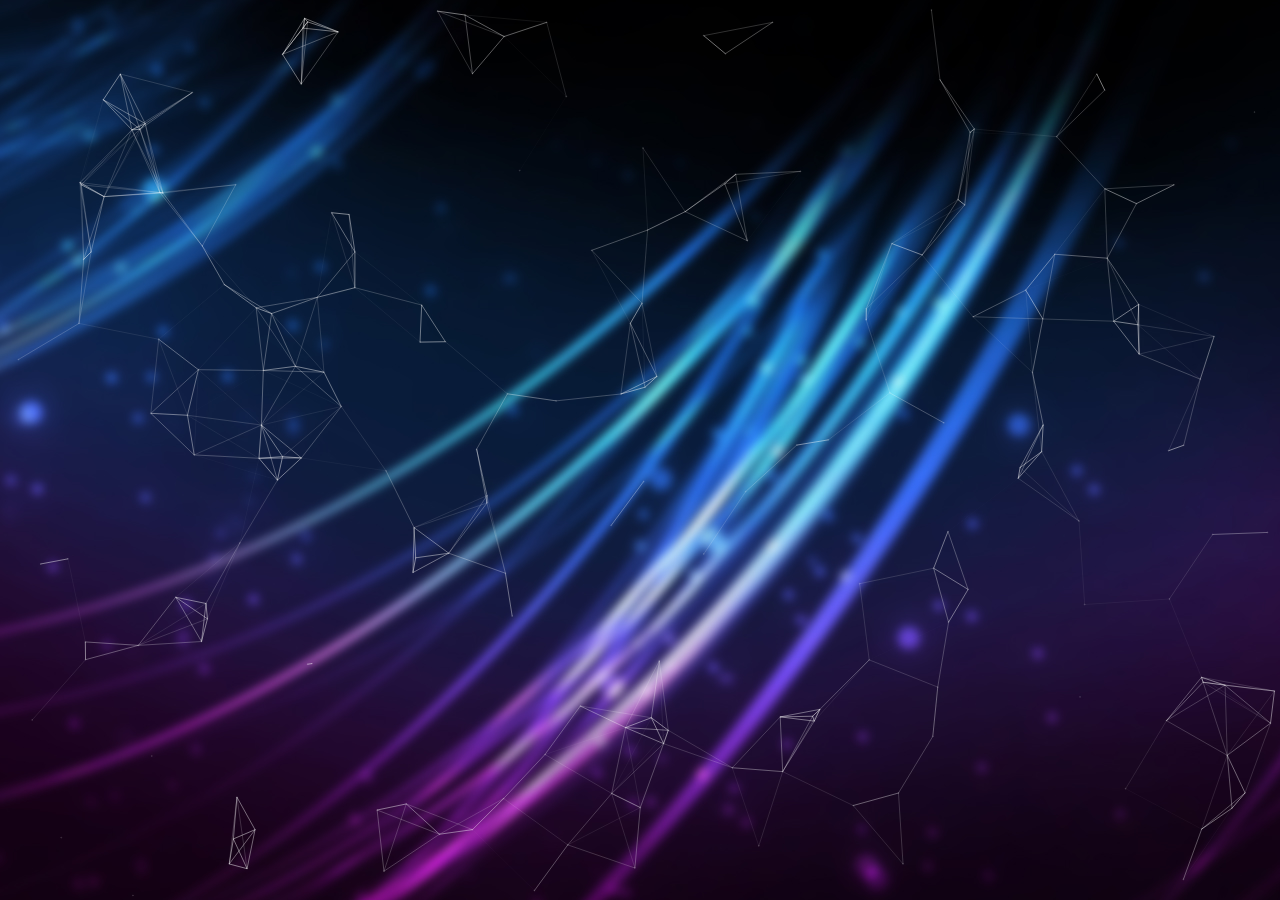
<file: canvas & slider background/index.html>
<!doctype html>
<html>

<head>
  <meta charset="utf-8">
  <title>background</title>
  <link rel="stylesheet" href="css/reset.css">
  <link rel="stylesheet" href="css/index.css">
  <link rel="stylesheet" href="css/slider.css">
</head>

<body>
  <ul class="slider">
    <li class="slider-img active">
      <img src="imgs/_1.jpg">
    </li>
    <li class="slider-img">
      <img src="imgs/_2.jpg">
    </li>
    <li class="slider-img">
      <img src="imgs/_3.jpg">
    </li>
    <li class="slider-img">
      <img src="imgs/_4.jpg">
    </li>
    <li class="slider-img behind">
      <img src="imgs/_5.jpg">
    </li>
  </ul>
  <canvas id="bg" width="100%" height="100%">Your browser does not support the HTML5 canvas tag.</canvas>
  <script src="js/background.js"></script>
  <script src="js/slider.js"></script>
</body>

</html>
</file>
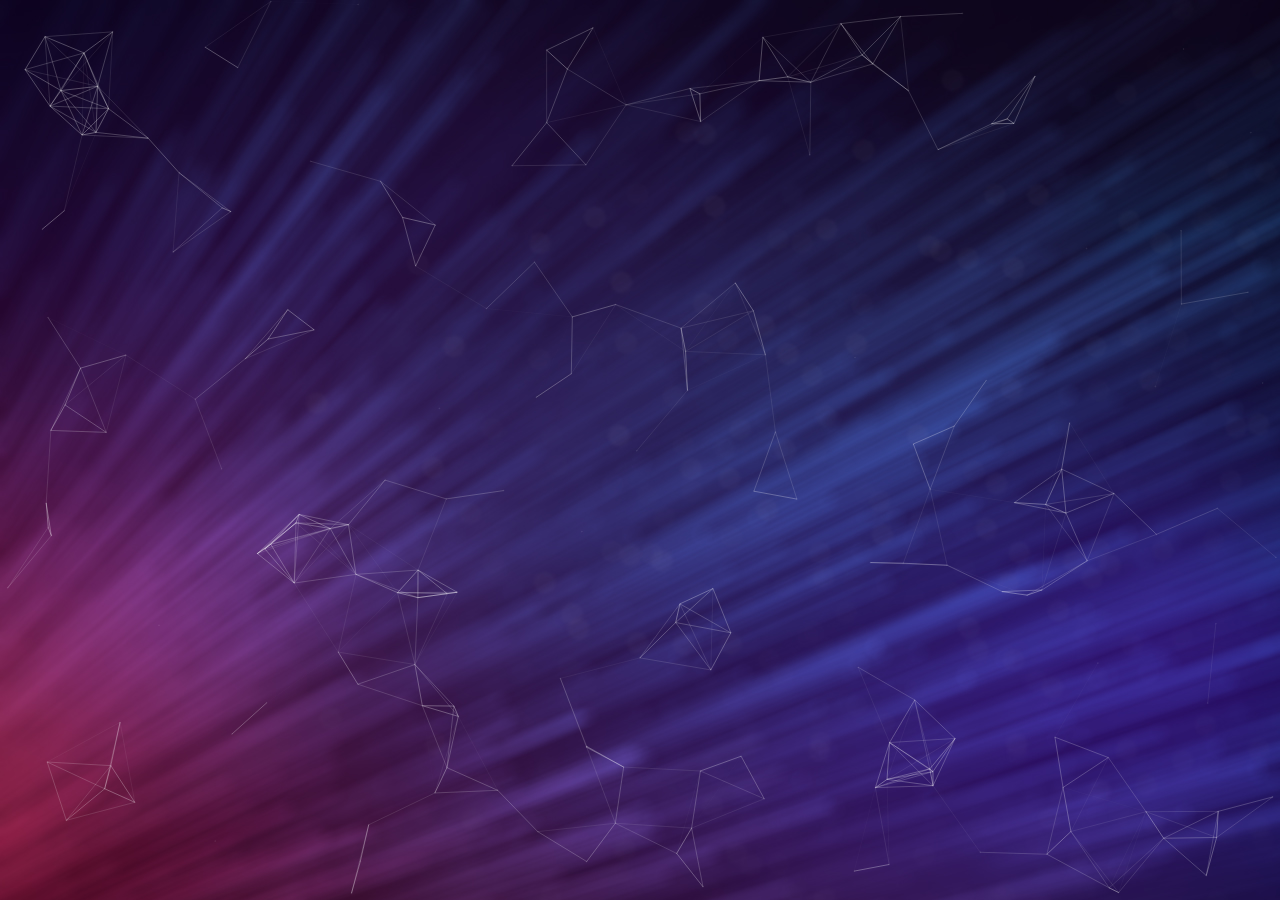
<file: canvas_background/index.html>
<!doctype html>
<html>
	<head>
		<meta charset = "utf-8">
		<title>background</title>
		<link rel="stylesheet" href="css/index.css">
	</head>
	<body>
		<canvas id="bg" width="100%" height="100%">Your browser does not support the HTML5 canvas tag.</canvas>
		<script src="js/background.js"></script>
	</body>
</html>
</file>
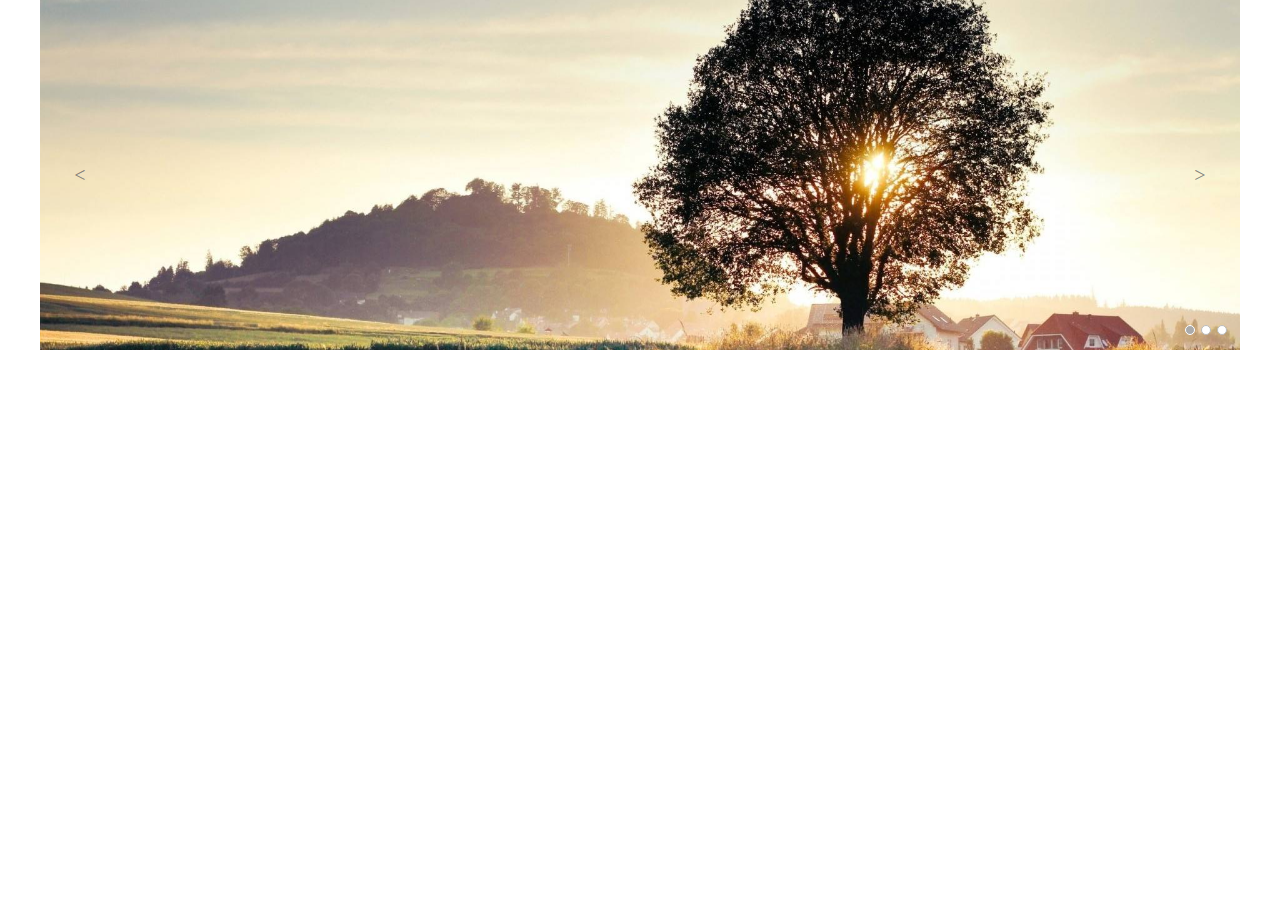
<file: slider/index.html>
<!DOCTYPE html>
<html>
<head>
  <meta charset="UTF-8">
  <title>slider</title>
  <link rel="stylesheet" href="css/index.css">
</head>
<body>
  <div class="slider-container">
    <ul class="slider">
      <li class="slider-lst">
        <img class="slider-content" src="imgs/1.jpg" alt="" width="100%">
      </li>
      <li class="slider-lst">
        <img class="slider-content" src="imgs/2.jpg" alt="" width="100%">
      </li>
      <li class="slider-lst">
        <img class="slider-content" src="imgs/3.jpg" alt="" width="100%">
      </li> 
    </ul>
    <p class="arrow-right">&gt;</p>
    <p class="arrow-left">&lt;</p>
    <!-- <ul class="slider-dots">
      <li class="slider-dot active"></li>
      <li class="slider-dot"></li>
      <li class="slider-dot"></li>
    </ul> -->
  </div>
  <script src="js/index.js"></script>
</body>
</html>
</file>
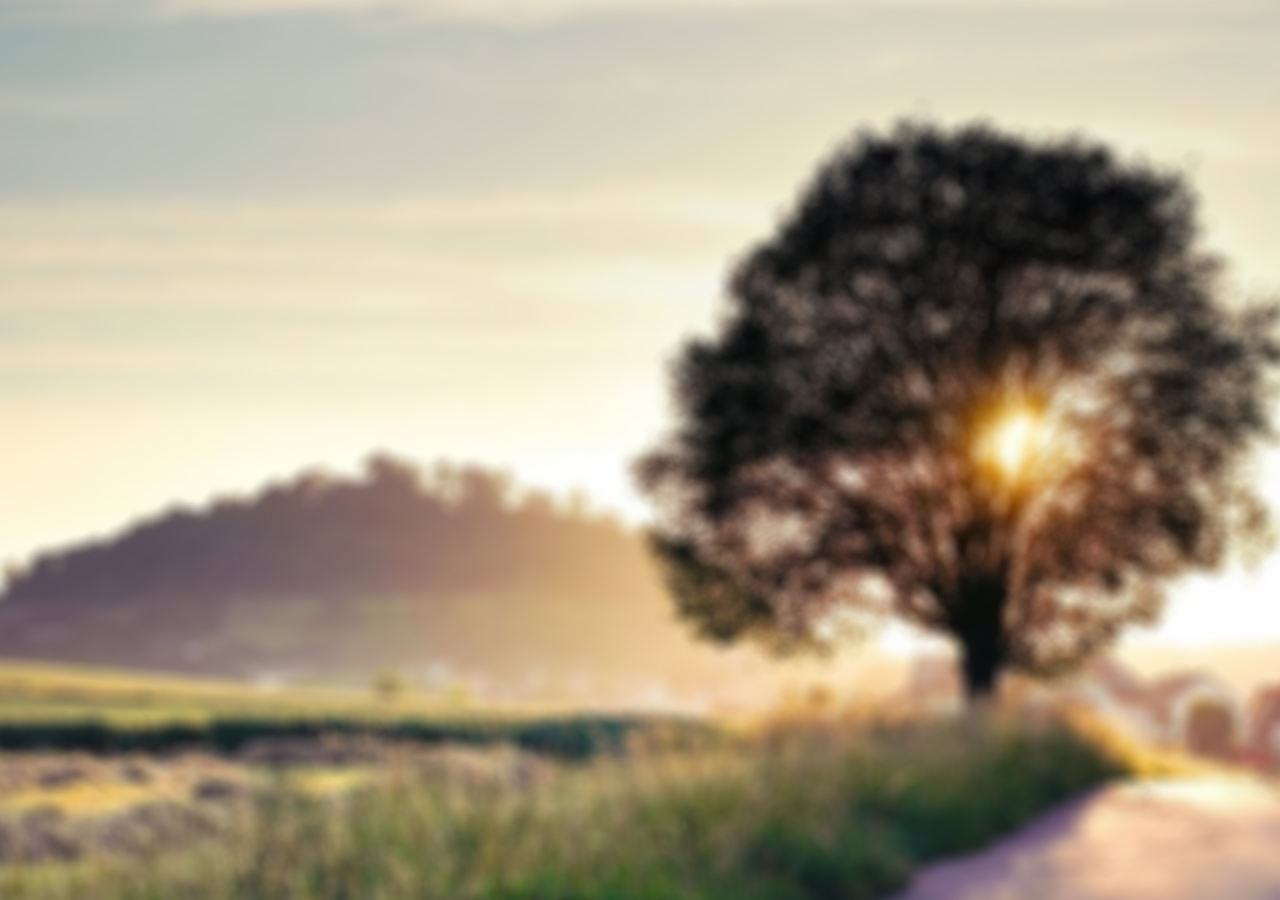
<file: slider_background/index.html>
<!DOCTYPE html>
<html>

<head>
  <meta charset="UTF-8">
  <title>slider</title>
  <link rel="stylesheet" href="css/slider.css">
  
</head>

<body>
  <ul class="slider">
    <li class="slider-img active">
      <img src="imgs/_1.jpg">
    </li>
    <li class="slider-img">
      <img src="imgs/_2.jpg">
    </li>
    <li class="slider-img">
      <img src="imgs/_3.jpg">
    </li>  
    <li class="slider-img behind">
      <img src="imgs/_4.jpg">
    </li>
  </ul>
  <script src="js/slider.js"></script>
</body>

</html>
</file>
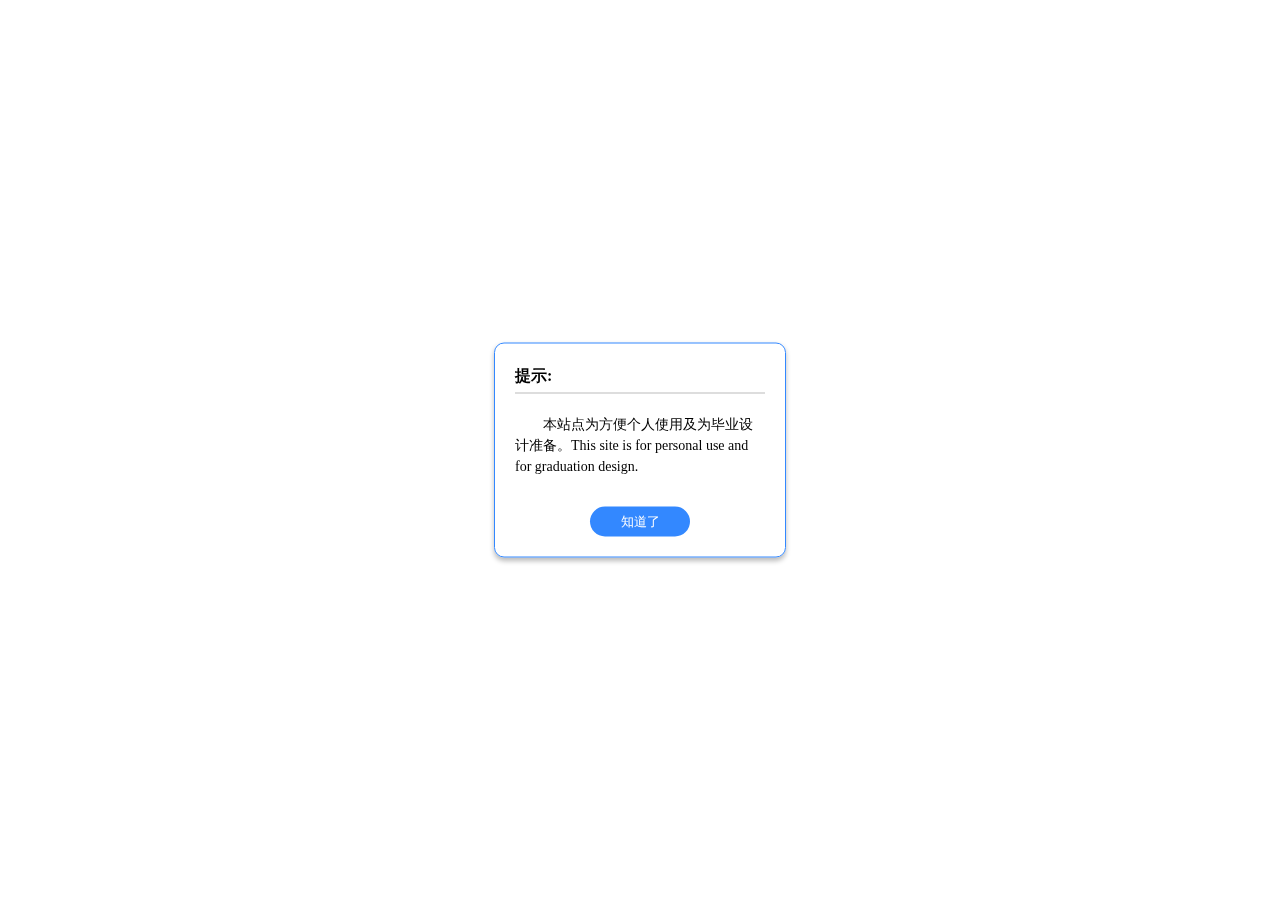
<file: tip/index.html>
<!DOCTYPE html>
<html>

<head>
  <meta charset="UTF-8">
  <title>提示窗</title>
  <link rel="stylesheet" media="screen" href="css/tip.css">
</head>

<body>
  <!-- <div class="tip">
    <h2 class="title">提示：</h2>
    <p class="content">本站点为方便个人使用及为毕业设计准备。This site is for personal use and for graduation design.</p>
    <button class="confirm">知道了</button>
  </div> -->
  <script src="js/tip.js"></script>
  <script>
  new Tip('提示:', '本站点为方便个人使用及为毕业设计准备。This site is for personal use and for graduation design.').show();
  </script>
</body>

</html>
</file>
<file: canvas & slider background/css/index.css>
@charset "utf-8";

#bg {
  display: block;
  position: relative;
  z-index: -90;
}
</file>
<file: canvas & slider background/css/slider.css>
@charset "utf-8";

.slider {
  display: block;
  width: 100%;
  height: auto;
  overflow: hidden;
}

.slider .slider-img {
  position: fixed;
  top:50%;
  left: 50%;
  z-index: -110;
  display: inline-block;
  transform: translate(-50%, -50%);
}
.slider .active {
  z-index: -98;
}
.slider .behind {
  z-index: -99;
}
</file>
<file: canvas_background/css/index.css>
@charset "utf-8";
* {
  padding: 0;
  margin: 0;
  text-align: center;
  box-sizing: border-box;
}

body {
  height: 100%;
  width: 100%;
  background: url('../imgs/_5.jpg');
}

#bg {
  display: block;
}
</file>
<file: slider/css/index.css>
@charset "utf-8";
* {
  padding: 0;
  margin: 0;
  list-style-type: none;
  box-sizing: border-box;
}

body {
  width: 1200px;
  margin: 0 auto;
}

.slider-container {
  position: relative;
  overflow: hidden;
}

.slider-container .slider {
  width: 1200px;
  height: 350px;
  background-color: #fff;
}

.slider-container .slider .slider-lst {
  position: absolute;
  z-index: 0;
  width: 100%;
  height: 100%;
/*  transition: all .5s;
  -ms-transition: all .5s;
  -o-transition: all .5s;
  -webkit-transition: all .5s;
  -moz-transition: all .5s;*/
}

.slider-container .slider .active {
  z-index: 5;
}

.slider-container .slider .behind {
  z-index: 1;
}

.slider-container .slider .slider-lst .slider-content {
  position: absolute;
  top: 50%;
  left: 50%;
  transform: translate(-50%, -50%);
}

.slider-container p[class^="arrow-"] {
  position: absolute;
  top: 50%;
  z-index: 10;
  width: 40px;
  height: 80px;
  margin-top: -40px;
  font-size: 20px;
  color: rgba(100, 100, 100, .8);
  line-height: 80px;
  text-align: center;
  border-radius: 8px;
  transition: all .2s;
  -o-transition: all .2s;
  -moz-transition: all .2s;
  -webkit-transition: all .2s;
  -ms-transition: all .2s;
  cursor: pointer;
}

.slider-container p[class^="arrow-"]:hover {
  color: rgba(0, 0, 0, .8);
  background-color: rgba(200, 200, 200, .5);
}

.slider-container .arrow-right {
  right: 20px;
}

.slider-container .arrow-left {
  left: 20px;
}

.slider-container .slider-dots {
  position: absolute;
  right: 10px;
  bottom: 15px;
  z-index: 10;
  display: inline-block;
  overflow: hidden;
}

.slider-container .slider-dots .slider-dot {
  width: 10px;
  height: 10px;
  margin: 0 3px;
  float: left;
  border-radius: 50%;
  border: 1px solid #bbb;
  background-color: #fff;
  cursor: pointer;
}

.slider-container .slider-dots .active {
  border: 1px solid #fff;
  background-color: #aaa;
}
</file>
<file: slider_background/css/slider.css>
@charset "utf-8";

* {
  margin: 0;
  padding: 0;
  list-style-type: none;
}

.slider {
  display: block;
  width: 100%;
  height: auto;
  overflow: hidden;
}

.slider .slider-img {
  position: fixed;
  top:50%;
  left: 50%;
  z-index: -110;
  display: inline-block;
  transform: translate(-50%, -50%);
}
.slider .active {
  z-index: -98;
}
.slider .behind {
  z-index: -99;
}
</file>
<file: tip/css/tip.css>
@charset "utf-8";

* {
  margin: 0;
  padding: 0;
}

.tip {
  width: 250px;
  padding: 20px;
  position: fixed;
  top: 50%;
  left: 50%;
  z-index: 999;
  transform: translate(-50%, -50%);
  border: 1px solid #38f;
  border-radius: 10px;
  box-shadow: 0 3px 5px #bbb;
  transition: all 1s;
  -ms-transition: all 1s;
  -webkit-transition: all 1s;
  -o-transition: all 1s;
  -moz-transition: all 1s;
}

.tip:hover {
  border: 1px solid #05a;
  box-shadow: 0 3px 5px #ccc;
}

.tip .title {
  padding-bottom: 5px;
  margin-bottom: 20px;
  font: bold 16px/1.5 '微软雅黑';
  border-bottom: 1px solid #bbb;
}

.tip .content {
  text-indent: 2em;
  font: 14px/1.5 '微软雅黑';
}

.tip .confirm {
  display: block;
  width: 100px;
  height: 30px;
  margin: 30px auto 0;
  color: #fff;
  line-height: 30px;
  text-align: center;
  background: #38f;
  border: 0px;
  border-radius: 15px;
  cursor: pointer;
  outline: none;
}

.tip .confirm:active {
  background: #07d;
}
</file>
